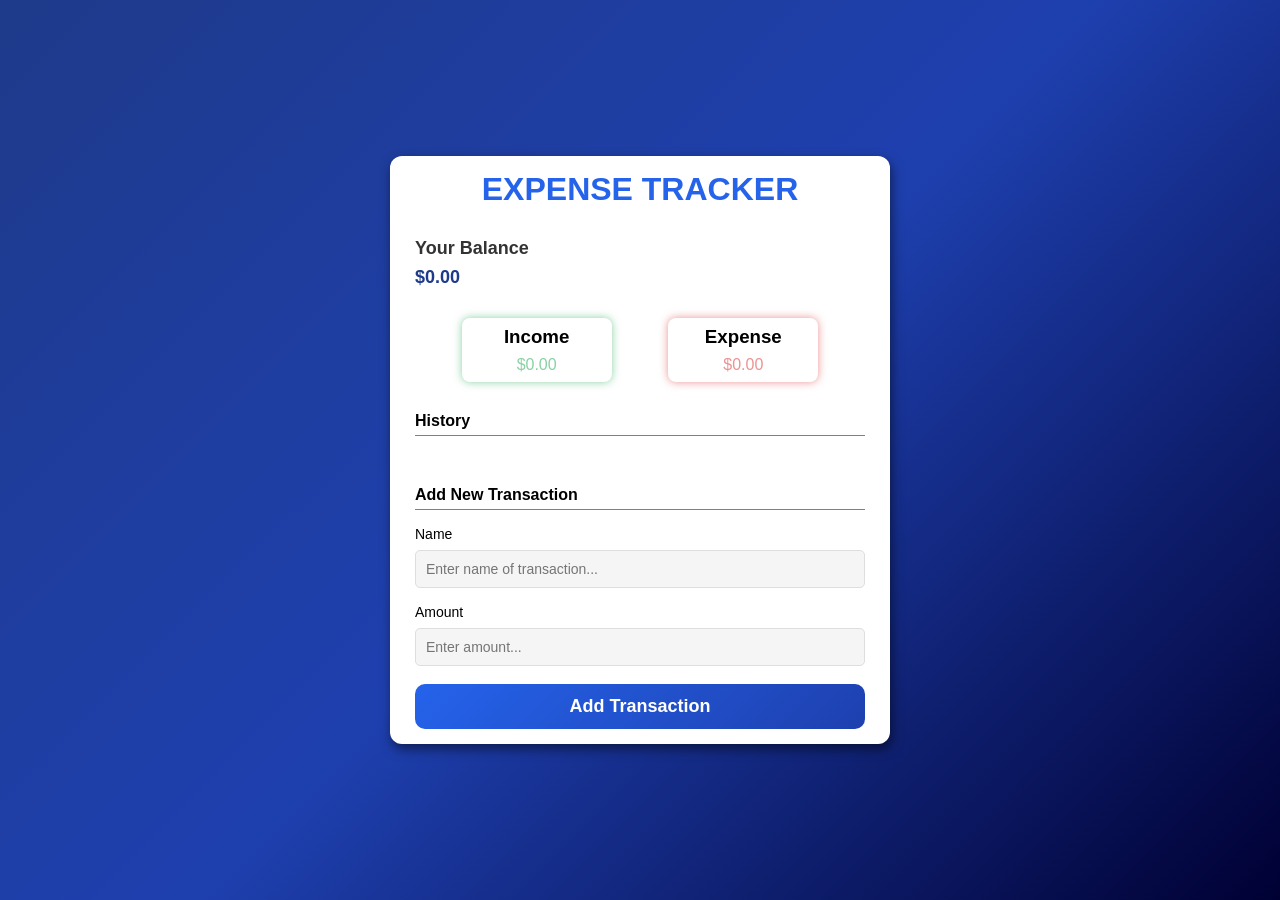
<file: index.html>
<!DOCTYPE html>
<html lang="en">
  <head>
    <meta charset="UTF-8" />
    <meta name="viewport" content="width=device-width, initial-scale=1.0" />
    <title>EXPENSE TRACKER</title>
    <!-- css -->
    <link rel="stylesheet" href="css/style.css" />
  </head>
  <body>
    <div class="container">
      <h1 class="title mb-1">EXPENSE TRACKER</h1>

      <div class="balance mb-1">
        <h2 class="mb-2">Your Balance</h2>
        <h2 id="balance">$0.00</h2>
      </div>

      <div class="income-expense_container mb-1">
        <div class="box income-box">
          <h3 class="mb-2">Income</h3>
          <p id="money-plus" class="money plus">+$0.00</p>
        </div>
        <div class="box expense-box">
          <h3 class="mb-2">Expense</h3>
          <p id="money-minus" class="money minus">-$0.00</p>
        </div>
      </div>

      <div class="history-list mb-1">
        <h4 class="mb-2">History</h4>
        <ul id="list" class="list">
          <!-- list of previous income and expenses -->
        </ul>
      </div>

      <div class="action">
        <h4 class="mb-2">Add New Transaction</h4>
        <form id="form" autocomplete="off">
          <div class="form-control mb-2">
            <label for="text">Name</label><br />
            <input
              type="text"
              id="text"
              placeholder="Enter name of transaction..."
            />
          </div>

          <div class="form-control mb-2">
            <label for="amount">Amount</label><br />
            <input type="number" id="amount" placeholder="Enter amount..." />
          </div>

          <button class="btn">Add Transaction</button>
        </form>
      </div>
    </div>
    <!-- js -->
    <script src="js/script.js"></script>
  </body>
</html>
</file>
<file: css/style.css>
* {
  padding: 0;
  margin: 0;
  box-sizing: border-box;
}
body {
  display: flex;
  align-items: center;
  justify-content: center;
  min-height: 100vh;
  background: linear-gradient(135deg, #1e3a8a, #1e40af, #000033);
  font-family: "Lucida Sans", "Lucida Sans Regular", "Lucida Grande",
    "Lucida Sans Unicode", Geneva, Verdana, sans-serif;
}
/* margins */
.mb-1 {
  margin-bottom: 30px;
}
.mb-2 {
  margin-bottom: 8px;
}

.container {
  width: 500px;
  display: flex;
  justify-content: center;
  align-items: center;
  flex-direction: column;
  padding: 15px;
  border: none;
  border-radius: 12px;
  background-color: #fff;
  box-shadow: 2px 5px 12px rgb(0, 0, 0, 0.5);
}
.title {
  color: #2563eb;
}
.balance {
  width: 100%;
  text-align: left;
  font-size: 12px;
  font-weight: 400;
  padding: 0 10px;
}
.balance h2 {
  color: #333333;
}
#balance {
  color: #1e3a8a;
  font-weight: 600;
}
.income-expense_container {
  width: 100%;
  display: flex;
  align-items: center;
  justify-content: space-evenly;
}
.income-expense_container .box {
  padding: 8px;
  width: 150px;
  text-align: center;
  border-radius: 8px;
}
.income-box {
  box-shadow: 0 0 8px rgba(22, 163, 74, 0.5);
}
.expense-box {
  box-shadow: 0 0 8px rgba(220, 38, 38, 0.5);
}
#money-plus {
  color: rgba(22, 163, 74, 0.5);
}
#money-minus {
  color: rgba(220, 38, 38, 0.5);
}
.history-list {
  width: 100%;
  padding: 0 10px;
}
.history-list h4 {
  padding-bottom: 5px;
  border-bottom: 1px solid gray;
}
.history-list .list {
  list-style: none;
}
#list {
  max-height: 80px;
  overflow-y: auto;
  margin: 10px 0;
  padding: 0;
  list-style-type: none;
}
#list::-webkit-scrollbar {
  width: 6px;
}

#list::-webkit-scrollbar-thumb {
  background: gray;
  border-radius: 6px;
}

#list::-webkit-scrollbar-track {
  background: #f1f1f1;
}
.list li {
  display: flex;
  justify-content: space-between;
  align-items: center;
  margin-bottom: 5px;
  margin-right: 5px;
  position: relative;
  padding: 8px 40px 8px 8px;
  background-color: #f8fafc;
  border-radius: 6px;
}
.action {
  width: 100%;
  padding: 0 10px;
}
.action h4 {
  padding-bottom: 5px;
  border-bottom: 1px solid gray;
}
.form-control label {
  display: inline-block;
  margin: 8px 0;
  font-size: 14px;
}
.form-control input {
  width: 100%;
  padding: 10px;
  font-size: 14px;
  border-radius: 5px;
  border: 1px solid #dedede;
  background-color: whitesmoke;
}
.btn {
  width: 100%;
  padding: 12px;
  font-size: 18px;
  border: none;
  border-radius: 10px;
  color: #fff;
  font-weight: 600;
  cursor: pointer;
  margin-top: 10px;
  background: linear-gradient(135deg, #2563eb, #1e40af);
  transition: all 0.3s linear;
}
.btn:hover {
  background: linear-gradient(135deg, #1e40af, #1e3a8a);
}
.list li.plus {
  border-right: 5px solid #16a34a;
}
.list li.minus {
  border-right: 5px solid #dc2626;
}
.delete-btn {
  cursor: pointer;
  background-color: #dc2626;
  border: 0;
  border-radius: 4px;
  color: #fff;
  font-size: 16px;
  line-height: 16px;
  padding: 2px 6px;
  position: absolute;
  right: 10px;
  top: 50%;
  transform: translateY(-50%);
  opacity: 0;
  transition: opacity 0.3s ease;
}
.list li:hover .delete-btn {
  opacity: 1;
  background-color: #b91c1c;
}
</file>
